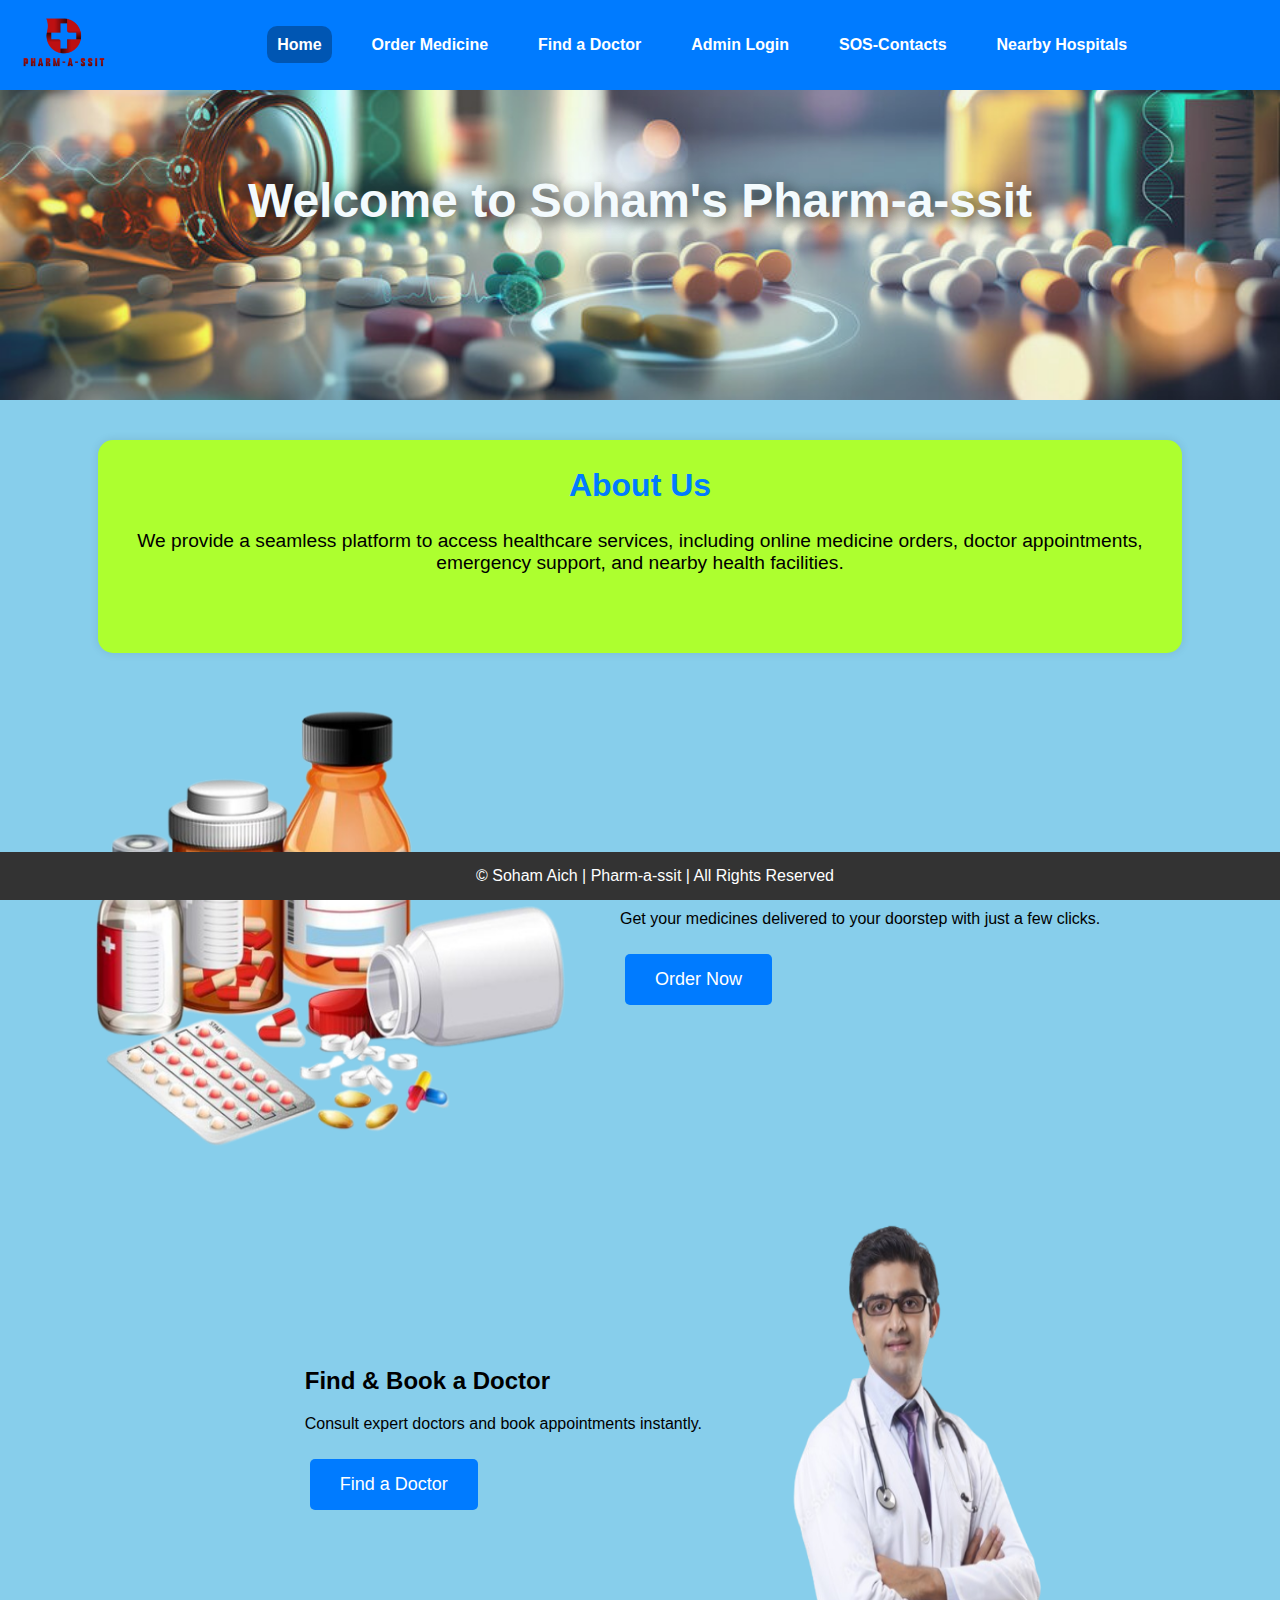
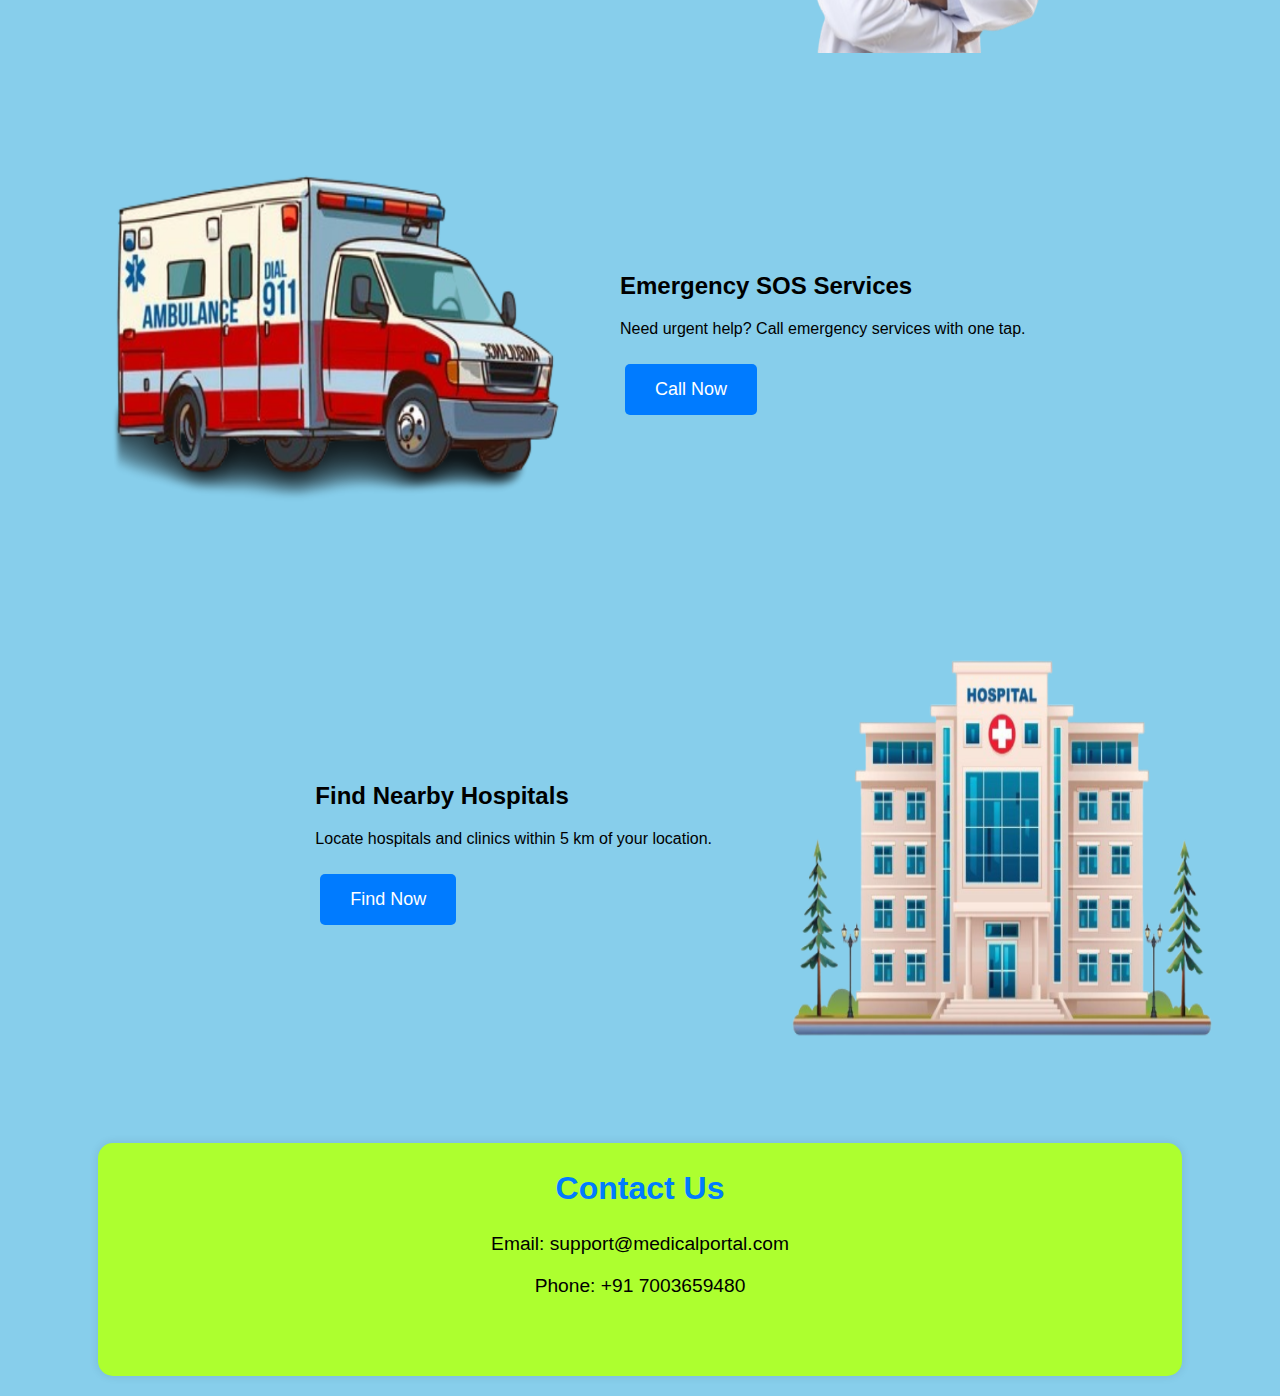
<file: templates/index.html>
<!DOCTYPE html>
<html lang="en">
<head>
    <meta charset="UTF-8">
    <meta name="viewport" content="width=device-width, initial-scale=1.0">
    <title>Pharm-a-ssit</title>
    <link rel="stylesheet" href="../static/styles.css">
    <style>
        /* Global Styles */
        body {
            font-family: Arial, sans-serif;
            margin: 0;
            padding: 0;
            background-color: skyblue;
        }

        /* Navigation Bar */
        /* Navigation Bar */
/* Navigation Bar */
nav {
    background: #007BFF;
    padding: 15px;
    position: fixed;
    width: 100%;
    top: 0;
    left: 0;
    z-index: 1000;
    display: flex;
    justify-content: space-between;
    align-items: center;
}

/* For logo container */
nav .logo-container {
    display: flex;
    align-items: center;
}

nav ul {
    list-style: none;
    padding: 0;
    margin: 0;
    display: flex;
    justify-content: center;
    width: 100%;
}

nav ul li {
    display: inline;
    margin: 0 15px;
}

/* Logo image */
nav .logo-container img {
    height: 60px;  /* Adjust height of the logo */
    width: auto;
}

/* Navigation items */
nav ul li a {
    color: white;
    text-decoration: none;
    font-size: 16px;
    font-weight: bold;
    transition: background 0.3s;
}

nav ul li a:hover {
    background-color: #0056b3;
    padding: 5px 10px;
    border-radius: 5px;
}


        /* Hero Section */
        .hero {
            background: url('../static/images/bg.jpg') no-repeat center center/cover;
            opacity: 0.9;
            height: 400px;
            display: flex;
            align-items: center;
            justify-content: center;
            color: white;
            text-align: center;
            font-size: 3em;
            font-weight: bold;
            text-shadow: 5px 5px 15px rgba(0, 0, 0, 0.9);
        }

        /* Sections */
        .section {
            padding: 30px;
            text-align: center;
            background: greenyellow;
            margin: 20px auto;
            margin-top: 40px;
            width: 80%;
            border-radius: 15px;
            box-shadow: 0 0 10px rgba(0, 0, 0, 0.1);
        }
        .section h2 {
            position: relative;
            bottom: 30px;
            color: #007BFF;
            font-size: 2em;
        }

        .section p {
            position: relative;
            bottom: 30px;
            color: black;
            font-size: 1.2em;
            font-weight: 500;
        }


        /* Image + Text Sections */
        .feature {
            position: relative;
            left: 60px;
            width: 90%;
            display: flex;
            align-items: center;
            text-align: left;
            padding: 30px;
        }
        .feature img {
            width: 50%;
            border-radius: 20px;
        }
        .feature div {
            padding: 50px;
        }

        /* Button */
        .btn {
            display: inline-block;
            padding: 15px 30px;
            background: #007BFF;
            color: white;
            text-decoration: none;
            font-size: 18px;
            border-radius: 5px;
            transition: 0.3s;
        }
        .btn:hover {
            background: #0056b3;
        }

        

        /* Footer */
        footer {
            background: #333;
            color: white;
            text-align: center;
            padding: 15px;
            margin-top: 30px;
        }

        /* Responsive Design */
        @media (max-width: 768px) {
            .feature {
                flex-direction: column;
                text-align: center;
            }
            .feature img {
                width: 100%;
                margin-bottom: 20px;
            }

        }
    </style>
</head>
<body>

   
    <nav>
        <div class="logo-container">
            <img src="../static/images/pharmassit_logo.png" alt="Pharm-a-ssit Logo">
        </div>
        <ul>   
            <li><a href="/" class="active">Home</a></li>
            <li><a href="/order_medicine">Order Medicine</a></li>
            <li><a href="/doctors">Find a Doctor</a></li>
            <li><a href="/admin_login">Admin Login</a></li>
            <li><a href="/contact_pharmacy">SOS-Contacts</a></li>
            <li><a href="/nearby_hospitals">Nearby Hospitals</a></li>
        </ul>
    </nav>

    <!-- Hero Section -->
    <div class="hero">
        Welcome to Soham's Pharm-a-ssit
    </div>

    <!-- About Us Section -->
    <div class="section">
        <h2>About Us</h2>
        <p>We provide a seamless platform to access healthcare services, including online medicine orders, doctor appointments, emergency support, and nearby health facilities.</p>
    </div>

    <!-- Feature: Medicine Orders -->
    <div class="feature">
        <img src="../static/images/medicine.png" alt="Order Medicine" style="height: 450px; width: 480px;" >
        <div>
            <h2>Order Medicine Online</h2>
            <p>Get your medicines delivered to your doorstep with just a few clicks.</p>
            <a href="/order_medicine" class="btn">Order Now</a>
        </div>
    </div>

    <!-- Feature: Find a Doctor -->
    <div class="feature" style="flex-direction: row-reverse;">
        <img src="../static/images/doct.png" alt="Find a Doctor" style="height: 440px; width: 490px;" >
        <div>
            <h2>Find & Book a Doctor</h2>
            <p>Consult expert doctors and book appointments instantly.</p>
            <a href="/doctors" class="btn">Find a Doctor</a>
        </div>
    </div>

    <!-- Feature: Emergency SOS -->
    <div class="feature">
        <img src="../static/images/amb.png" alt="SOS" style="height: 450px; width: 480px;" >
        <div>
            <h2>Emergency SOS Services</h2>
            <p>Need urgent help? Call emergency services with one tap.</p>
            <a href="tel:7003659480" class="btn">Call Now</a>
        </div>
    </div>

    <!-- Feature: Nearby Hospitals -->
    <div class="feature" style="flex-direction: row-reverse;">
        <img src="../static/images/hosp.png" alt="Nearby Hospitals" style="height: 450px; width: 480px;" >
        <div>
            <h2>Find Nearby Hospitals</h2>
            <p>Locate hospitals and clinics within 5 km of your location.</p>
            <a href="/nearby_hospitals" class="btn">Find Now</a>
        </div>
    </div>

    <!-- Contact Section -->
    <div class="section">
        <h2>Contact Us</h2>
        <p>Email: support@medicalportal.com</p>
        <p>Phone: +91 7003659480</p>
    </div>

    <!-- Footer -->
    <footer>
        &copy; Soham Aich  |  Pharm-a-ssit  |  All Rights Reserved
    </footer>

</body>
</html>
</file>
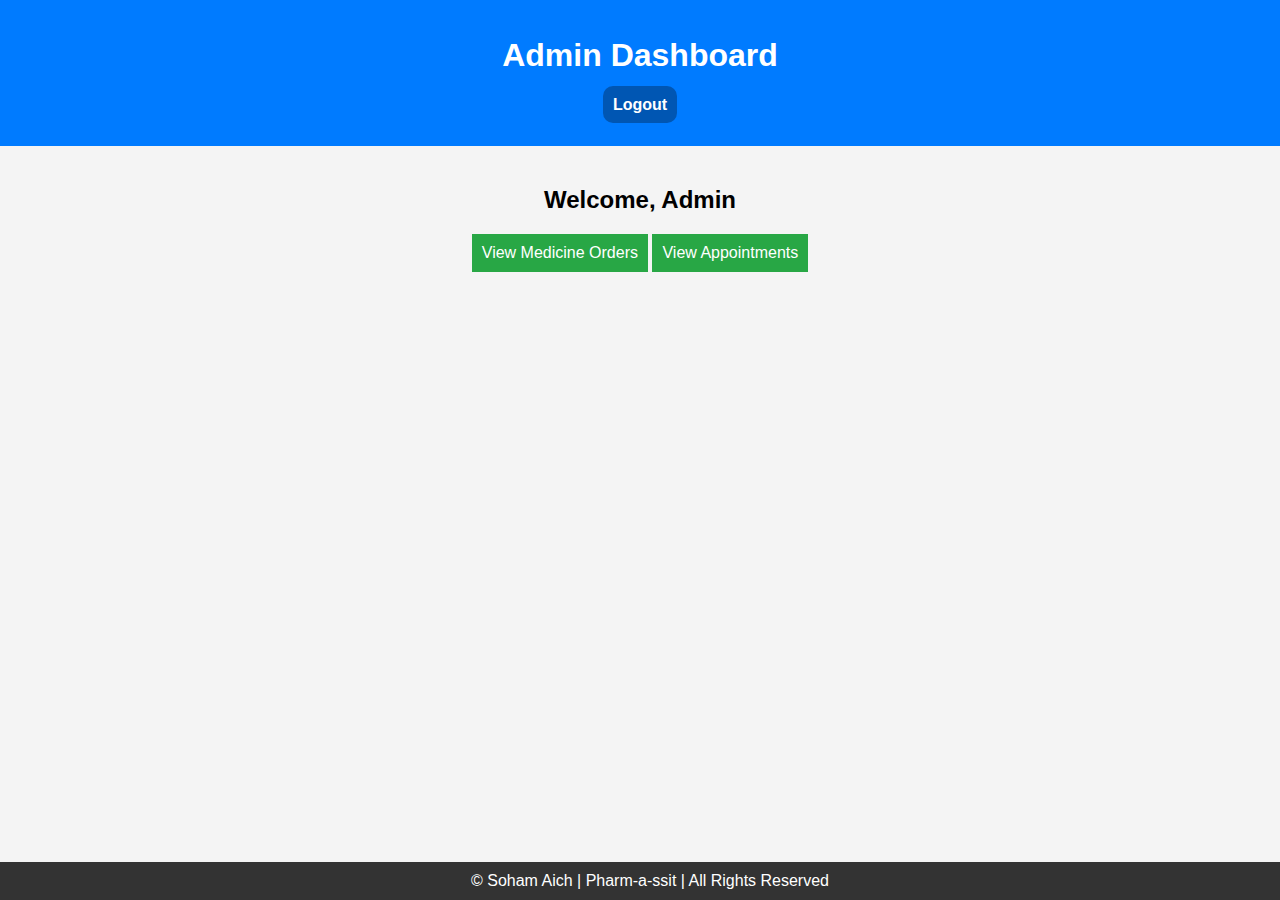
<file: templates/admin_dashboard.html>
<!DOCTYPE html>
<html lang="en">
<head>
    <meta charset="UTF-8">
    <meta name="viewport" content="width=device-width, initial-scale=1.0">
    <title>Admin Dashboard</title>
    <link rel="stylesheet" href="../static/styles.css">
</head>
<body>
    <header>
        <h1>Admin Dashboard</h1>
        <nav>
            <ul>

                <li><a href="/admin_login" class="active">Logout</a></li>
            </ul>
        </nav>
    </header>
    <main>
        <h2>Welcome, Admin</h2>
        <button onclick="location.href='/orders'">View Medicine Orders</button>
        <button onclick="location.href='/appointments'">View Appointments</button>
    </main>
    <footer>
        &copy; Soham Aich  |  Pharm-a-ssit  |  All Rights Reserved
    </footer>
</html>
</file>
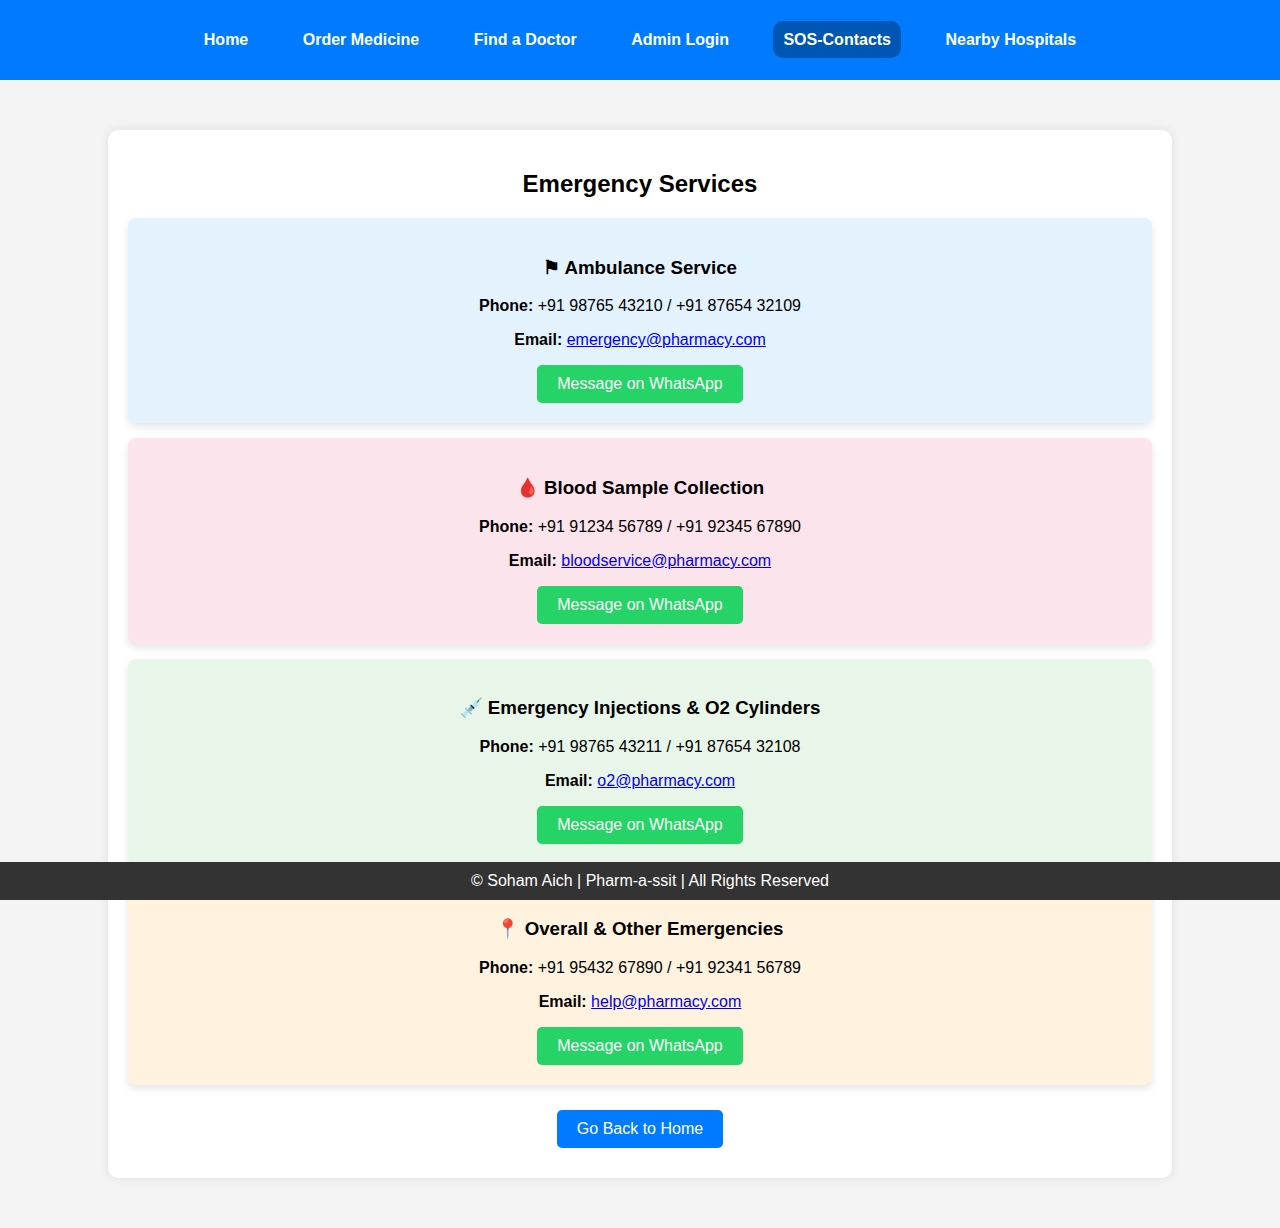
<file: templates/contact_pharmacy.html>
<!DOCTYPE html>
<html lang="en">
<head>
    <meta charset="UTF-8">
    <meta name="viewport" content="width=device-width, initial-scale=1.0">
    <title>SOS-Contacts</title>
    <link rel="stylesheet" href="../static/styles.css">
    <style>
        body {
            font-family: Arial, sans-serif;
            margin: 0;
            padding: 0;
            background: #f4f4f4;
            text-align: center;
        }
        header {
            background: #007bff;
            padding: 15px 0;
            color: white;
        }
        nav ul {
            list-style: none;
            padding: 0;
        }
        nav ul li {
            display: inline;
            margin: 0 15px;
        }
        nav ul li a {
            color: white;
            text-decoration: none;
            font-weight: bold;
        }
        .container {
            width: 80%;
            margin: 50px auto;
            padding: 20px;
            background: white;
            border-radius: 10px;
            box-shadow: 0px 0px 10px rgba(0, 0, 0, 0.1);
        }
        .emergency-card {
            padding: 20px;
            margin: 15px auto;
            border-radius: 8px;
            box-shadow: 0px 4px 8px rgba(0, 0, 0, 0.1);
            transition: 0.3s;
        }
        .emergency-card:nth-child(2) { background: #e3f2fd; }
        .emergency-card:nth-child(3) { background: #fce4ec; }
        .emergency-card:nth-child(4) { background: #e8f5e9; }
        .emergency-card:nth-child(5) { background: #fff3e0; }
        .emergency-card:hover {
            transform: scale(1.05);
        }
        .whatsapp-button {
            background: #25D366;
            color: white;
            padding: 10px 20px;
            border: none;
            border-radius: 5px;
            cursor: pointer;
            font-size: 16px;
        }
        .btn {
            display: inline-block;
            padding: 10px 20px;
            background: #007bff;
            color: white;
            border-radius: 5px;
            text-decoration: none;
            margin-top: 10px;
        }
    </style>
</head>
<body>
    <header>
        <nav>
            <ul>
                <li><a href="/">Home</a></li>
                <li><a href="/order_medicine">Order Medicine</a></li>
                <li><a href="/doctors">Find a Doctor</a></li>
                <li><a href="/admin_login">Admin Login</a></li>
                <li><a href="/contact_pharmacy" class="active">SOS-Contacts</a></li>
                <li><a href="{{ url_for('nearby_hospitals') }}">Nearby Hospitals</a></li>
            </ul>
        </nav>
    </header>
    
    <div class="container">
        <h2>Emergency Services</h2>
        <div class="emergency-card">
            <h3>⚑ Ambulance Service</h3>
            <p><strong>Phone:</strong> +91 98765 43210 / +91 87654 32109</p>
            <p><strong>Email:</strong> <a href="mailto:emergency@pharmacy.com">emergency@pharmacy.com</a></p>
            <a href="https://wa.me/917003659480?text=Emergency%20Ambulance%20Required" target="_blank">
                <button class="whatsapp-button">Message on WhatsApp</button>
            </a>
        </div>
        <div class="emergency-card">
            <h3>🩸 Blood Sample Collection</h3>
            <p><strong>Phone:</strong> +91 91234 56789 / +91 92345 67890</p>
            <p><strong>Email:</strong> <a href="mailto:bloodservice@pharmacy.com">bloodservice@pharmacy.com</a></p>
            <a href="https://wa.me/917003659480?text=Need%20Blood%20Sample%20Collection" target="_blank">
                <button class="whatsapp-button">Message on WhatsApp</button>
            </a>
        </div>
        <div class="emergency-card">
            <h3>💉 Emergency Injections & O2 Cylinders</h3>
            <p><strong>Phone:</strong> +91 98765 43211 / +91 87654 32108</p>
            <p><strong>Email:</strong> <a href="mailto:o2@pharmacy.com">o2@pharmacy.com</a></p>
            <a href="https://wa.me/917003659480?text=Urgent%20Oxygen%20Cylinder%20or%20Injection%20Required" target="_blank">
                <button class="whatsapp-button">Message on WhatsApp</button>
            </a>
        </div>
        <div class="emergency-card">
            <h3>📍 Overall & Other Emergencies</h3>
            <p><strong>Phone:</strong> +91 95432 67890 / +91 92341 56789</p>
            <p><strong>Email:</strong> <a href="mailto:help@pharmacy.com">help@pharmacy.com</a></p>
            <a href="https://wa.me/917003659480?text=Other%20Emergency%20Help" target="_blank">
                <button class="whatsapp-button">Message on WhatsApp</button>
            </a>
        </div>
        <a href="/" class="btn">Go Back to Home</a>
    </div>
    <footer>
        &copy; Soham Aich  |  Pharm-a-ssit  |  All Rights Reserved
    </footer>
</body>

</html>
</file>
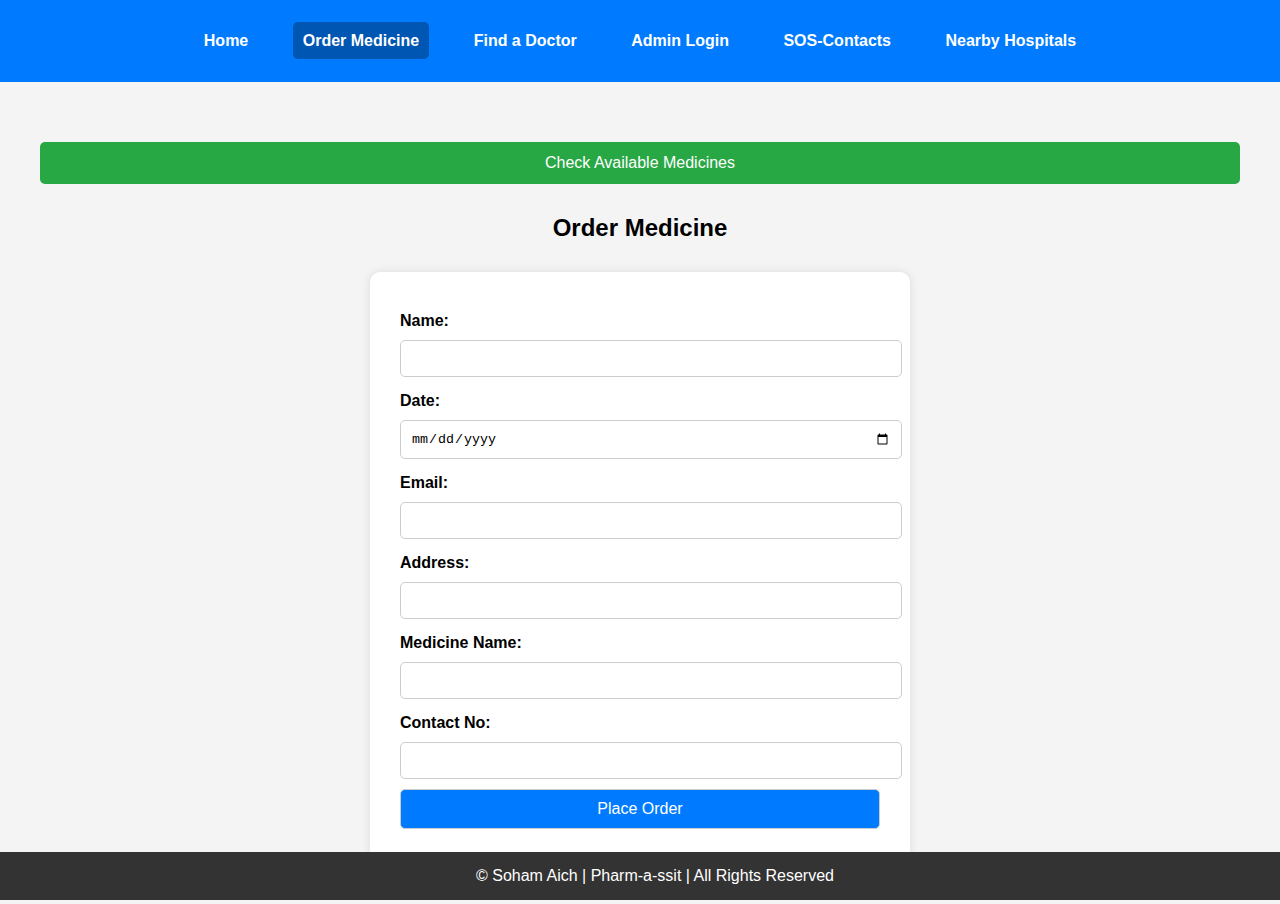
<file: templates/order_medicine.html>
<!DOCTYPE html>
<html lang="en">

<head>
    <meta charset="UTF-8">
    <meta name="viewport" content="width=device-width, initial-scale=1.0">
    <title>Order Medicine</title>
    <link rel="stylesheet" href="../static/styles.css">
    <style>
        /* Global Styles */
        body {
            font-family: Arial, sans-serif;
            margin: 0;
            padding: 0;
            background-color: #f4f4f4;
        }


        .active {
            background: #0056b3;
            border-radius: 5px;
        }

        /* Form Styling */
        main {
            display: flex;
            flex-direction: column;
            align-items: center;
            justify-content: center;
            padding: 40px;
        }

        form {
            background: white;
            padding: 30px;
            width: 40%;
            border-radius: 10px;
            box-shadow: 0 0 10px rgba(0, 0, 0, 0.1);
            margin-top: 10px;
        }

        label {
            font-weight: bold;
            margin-top: 10px;
            display: block;
        }

        input {
            width: 100%;
            padding: 10px;
            margin-top: 5px;
            border: 1px solid #ccc;
            border-radius: 5px;
        }

        button {
            width: 100%;
            padding: 12px;
            margin-top: 20px;
            background: #007BFF;
            color: white;
            border: none;
            cursor: pointer;
            border-radius: 5px;
            font-size: 16px;
            transition: 0.3s;
        }

        button:hover {
            background: #0056b3;
        }

        /* Stock Button */
        .stock-btn {
            background: #28a745;
            margin-bottom: 10px;
        }

        .stock-btn:hover {
            background: #218838;
        }

        /* Modal */
        .modal {
            display: none;
            position: fixed;
            top: 0;
            left: 0;
            width: 100%;
            height: 100%;
            background: rgba(0, 0, 0, 0.6);
            justify-content: center;
            align-items: center;
        }

        .modal-content {
            background: white;
            padding: 20px;
            width: 60%;
            border-radius: 10px;
            text-align: center;
            max-height: 70vh;
            overflow-y: auto;
        }

        .close {
            color: red;
            float: right;
            font-size: 20px;
            cursor: pointer;
        }

        table {
            width: 100%;
            border-collapse: collapse;
            margin-top: 10px;
        }

        th,
        td {
            border: 1px solid #ddd;
            padding: 10px;
            text-align: left;
        }

        th {
            background: #007BFF;
            color: white;
        }

        /* Footer */
        footer {
            text-align: center;
            padding: 15px;
            background: #333;
            color: white;
            margin-top: 20px;
        }

        form {
            background: white;
            padding: 30px;
            width: 40%;
            border-radius: 10px;
            box-shadow: 0 0 10px rgba(0, 0, 0, 0.1);
            margin-top: 10px;
            text-align: left;
            /* Align text to the left */
        }


        /* Responsive */
        @media (max-width: 768px) {
            form {
                width: 90%;
            }

            .modal-content {
                width: 90%;
            }
        }
    </style>
</head>

<body>

    <header>
        <nav>
            
            <ul>
                <li><a href="/">Home</a></li>
                <li><a href="/order_medicine" class="active">Order Medicine</a></li>
                <li><a href="/doctors">Find a Doctor</a></li>
                <li><a href="/admin_login">Admin Login</a></li>
                <li><a href="/contact_pharmacy">SOS-Contacts</a></li>
                <li><a href="{{ url_for('nearby_hospitals') }}">Nearby Hospitals</a></li>
            </ul>
        </nav>
    </header>

    <main>
        <button class="stock-btn" onclick="openStockModal()">Check Available Medicines</button>

        <h2>Order Medicine</h2>
        <form action="/order_medicine" method="post">
            <label for="name">Name:</label>
            <input type="text" id="name" name="name" required>

            <label for="date">Date:</label>
            <input type="date" id="date" name="date" required>

            <label for="email">Email:</label>
            <input type="email" id="email" name="email" required>

            <label for="address">Address:</label>
            <input type="text" id="address" name="address" required>

            <label for="medicine_name">Medicine Name:</label>
            <input type="text" id="medicine_name" name="medicine_name" required>

            <label for="contact_no">Contact No:</label>
            <input type="tel" id="contact_no" name="contact_no" required>

            <button type="submit">Place Order</button>
        </form>
    </main>

    <div id="stockModal" class="modal">
        <div class="modal-content">
            <span class="close" onclick="closeStockModal()">&times;</span>
            <h2>Available Medicines</h2>
            <table>
                <tr>
                    <th>#</th>
                    <th>Medicine Name</th>
                    <th>Stock</th>
                </tr>
                <script>
                    let medicines = [
                        "Paracetamol", "Ibuprofen", "Amoxicillin", "Ciprofloxacin", "Metformin",
                        "Aspirin", "Atorvastatin", "Losartan", "Omeprazole", "Cetirizine",
                        "Azithromycin", "Doxycycline", "Fexofenadine", "Montelukast", "Prednisolone",
                        "Hydroxyzine", "Tramadol", "Simvastatin", "Alprazolam", "Gabapentin",
                        "Metoprolol", "Lisinopril", "Clonazepam", "Warfarin", "Amlodipine",
                        "Fluoxetine", "Levothyroxine", "Diazepam", "Hydrochlorothiazide", "Ranitidine",
                        "Pantoprazole", "Bisoprolol", "Duloxetine", "Methylphenidate", "Propranolol",
                        "Sertraline", "Acyclovir", "Citalopram", "Tamsulosin", "Insulin",
                        "Loratadine", "Budesonide", "Furosemide", "Venlafaxine", "Diltiazem",
                        "Ondansetron", "Clozapine", "Risperidone", "Mirtazapine", "Escitalopram",
                        "Sildenafil", "Prednisone", "Clarithromycin", "Tadalafil", "Spironolactone",
                        "Baclofen", "Varenicline", "Erythromycin", "Dabigatran", "Colchicine",
                        "Esomeprazole", "Clopidogrel", "Methotrexate", "Cefuroxime", "Fenofibrate",
                        "Cholecalciferol", "Rosuvastatin", "Dexamethasone", "Levofloxacin", "Bupropion",
                        "Morphine", "Codeine", "Hydromorphone", "Fentanyl", "Buprenorphine"
                    ];
                    medicines.forEach((med, index) => {
                        document.write(`<tr><td>${index + 1}</td><td>${med}</td><td>Available</td></tr>`);
                    });
                </script>
            </table>
        </div>
    </div>

    <script>
        function openStockModal() {
            document.getElementById("stockModal").style.display = "flex";
        }
        function closeStockModal() {
            document.getElementById("stockModal").style.display = "none";
        }
    </script>
    <footer>
        &copy; Soham Aich | Pharm-a-ssit | All Rights Reserved
    </footer>
</body>


</html>
</file>
<file: static/styles.css>
body {
    font-family: Arial, sans-serif;
    margin: 0;
    padding: 0;
    background-color: #f4f4f4;
}

header {
    background: #007BFF;
    color: white;
    padding: 1em 0;
    text-align: center;
}

nav ul {
    list-style: none;
    padding: 0;
}

nav ul li {
    display: inline;
    margin: 0 15px;
}

nav ul li a {
    color: white;
    text-decoration: none;
    font-weight: bold;
    padding: 10px;
    transition: 0.3s;
}

nav ul li a:hover, .active {
    background: #0056b3;
    border-radius: 10px;
}

main {
    padding: 20px;
    text-align: center;
}

form {
    background: white;
    padding: 20px;
    margin: 0 auto;
    width: 50%;
    border-radius: 5px;
    box-shadow: 0px 0px 10px gray;
}

form label {
    display: block;
    margin: 10px 0 5px;
}

form input, form button {
    width: 100%;
    padding: 10px;
    margin: 5px 0;
    border: 1px solid #ccc;
    border-radius: 5px;
}

button {
    background: #28a745;
    color: white;
    font-size: 16px;
    cursor: pointer;
    border: none;
    padding: 10px;
}

button:hover {
    background: #218838;
}

table {
    width: 100%;
    border-collapse: collapse;
    margin-top: 20px;
    background: white;
}

table, th, td {
    border: 1px solid black;
    padding: 10px;
    text-align: left;
}

th {
    background: #007BFF;
    color: white;
}

footer {
    background: #333;
    color: white;
    text-align: center;
    padding: 10px;
    position: fixed;
    bottom: 0;
    width: 100%;
}
.btn {
    display: inline-block;
    padding: 10px 20px;
    background-color: #007bff;
    color: white;
    text-decoration: none;
    border-radius: 5px;
    margin: 10px 5px;
    transition: 0.3s;
}

.btn:hover {
    background-color: #0056b3;
}
</file>
